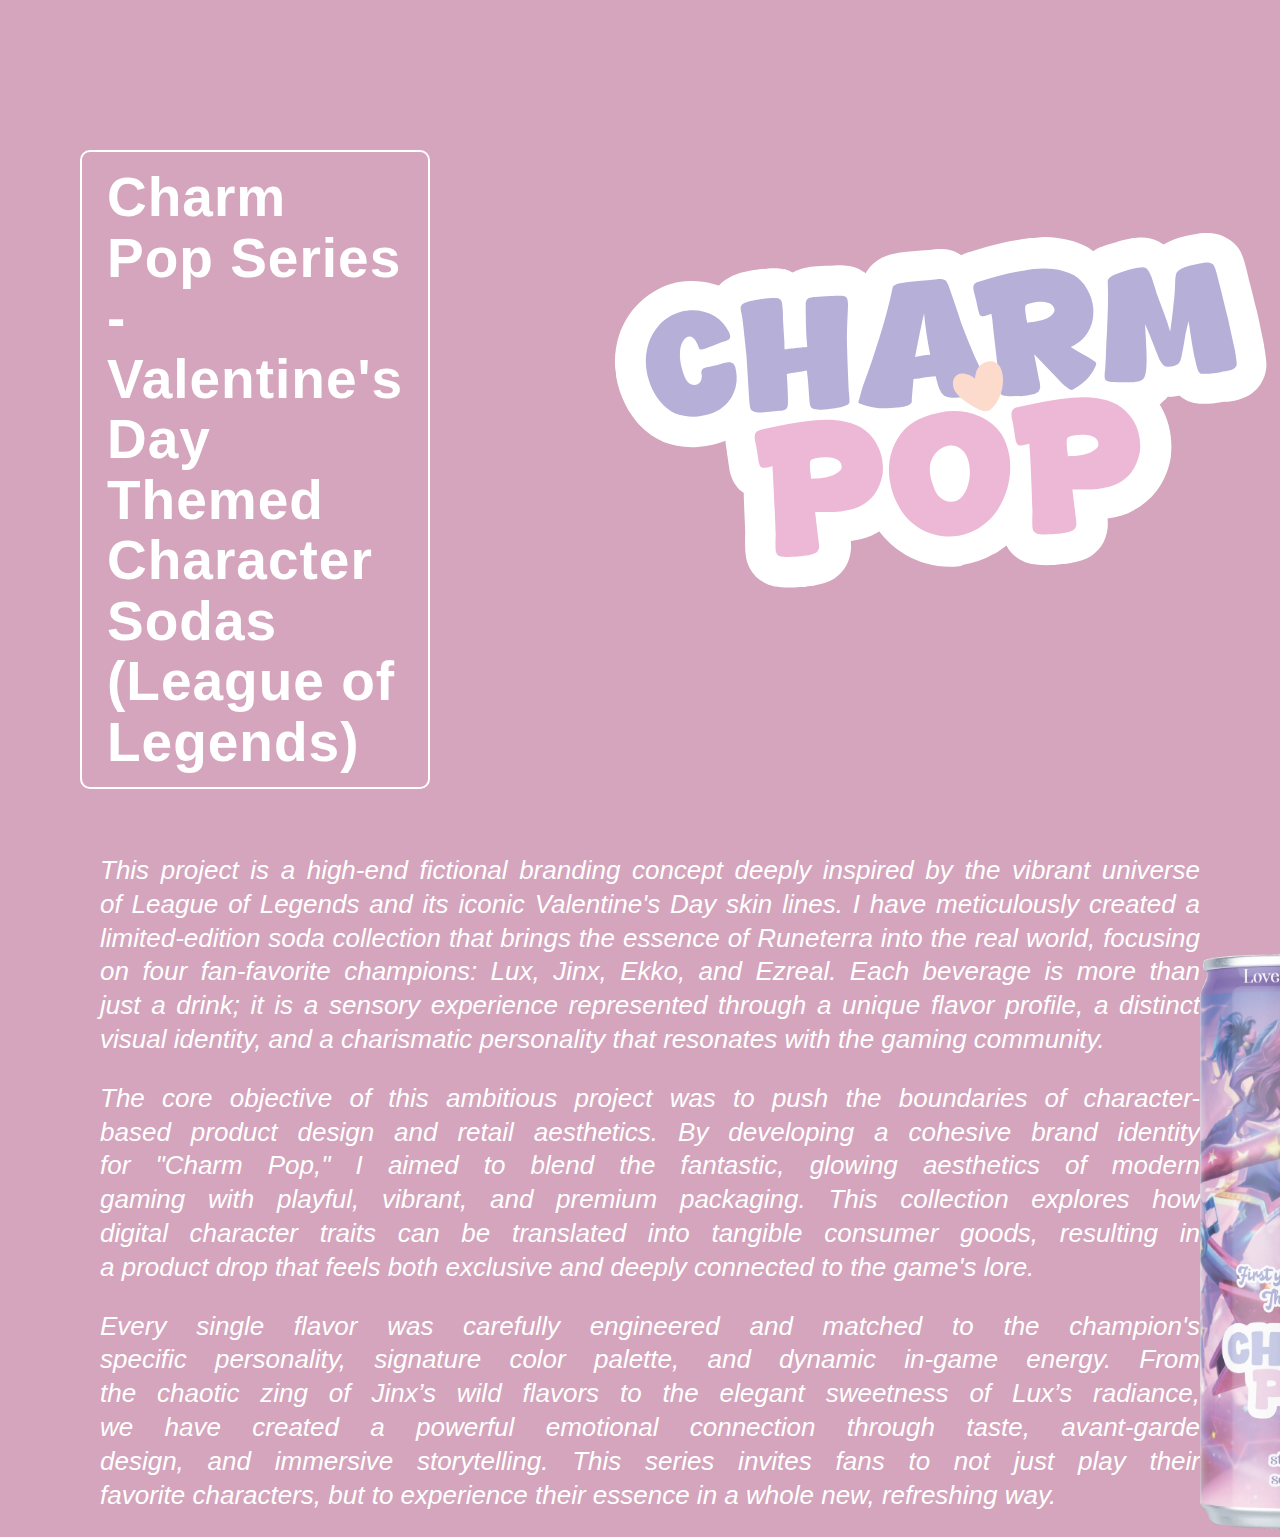
<file: index.html>
<!DOCTYPE html>
<html lang="en">
<head>
    <meta charset="UTF-8">
    <meta name="viewport" content="width=device-width, initial-scale=1.0">
    <title>Document</title>
    <link rel="stylesheet" href="style.css">
</head>
<body>
    <div class="page-container">
      <header class="top-section">
        <h1>
          Charm Pop Series - Valentine's Day Themed<br>
          Character Sodas (League of Legends)
        </h1>
        <img src="img/logo.svg" class="top-logo" alt="Logo">
      </header>
      <main class="bottom-section">
        <div class="text-column">
          <p>
            This project is a high-end fictional branding 
            concept deeply inspired by the vibrant universe
            of League of Legends and its iconic Valentine's 
            Day skin lines. I have meticulously created a 
            limited-edition soda collection that brings the 
            essence of Runeterra into the real world, focusing 
            on four fan-favorite champions: Lux, Jinx, Ekko, and 
            Ezreal. Each beverage is more than just a drink; it 
            is a sensory experience represented through a unique 
            flavor profile, a distinct visual identity, and a 
            charismatic personality that resonates with the gaming 
            community.
    </p>
          </p>
          <p>
            The core objective of this ambitious project was to 
            push the boundaries of character-based product design 
            and retail aesthetics. By developing a cohesive brand 
            identity for "Charm Pop," I aimed to blend the fantastic, 
            glowing aesthetics of modern gaming with playful, vibrant, 
            and premium packaging. This collection explores how digital 
            character traits can be translated into tangible consumer 
            goods, resulting in a product drop that feels both exclusive 
            and deeply connected to the game's lore.
          </p>
          <p>
            Every single flavor was carefully engineered and matched 
            to the champion's specific personality, signature color 
            palette, and dynamic in-game energy. From the chaotic 
            zing of Jinx’s wild flavors to the elegant sweetness of 
            Lux’s radiance, we have created a powerful emotional 
            connection through taste, avant-garde design, and 
            immersive storytelling. This series invites fans to not 
            just play their favorite characters, but to experience 
            their essence in a whole new, refreshing way.
          </p>
        </div>
      <div class="soda-shelf">
        <a href="jinx.html" class="soda-link">
          <img src="img/jinx_soda.webp" alt="Jinx Soda" class="soda-img"> 
        </a>
        <a href="ezreal.html" class="soda-link">
          <img src="img/ezreal_soda.webp" alt="Ezreal Soda" class="soda-img big-bottle">
        </a>
        <a href="lux.html" class="soda-link">
          <img src="img/lux_soda.webp" alt="Lux Soda" class="soda-img big-bottle">
        </a>
        <a href="ekko.html" class="soda-link">
          <img src="img/ekko_soda.webp" alt="Ekko Soda" class="soda-img">
        </a>
      </div>
      </main>  
    </div>
</body>
</html>
</file>
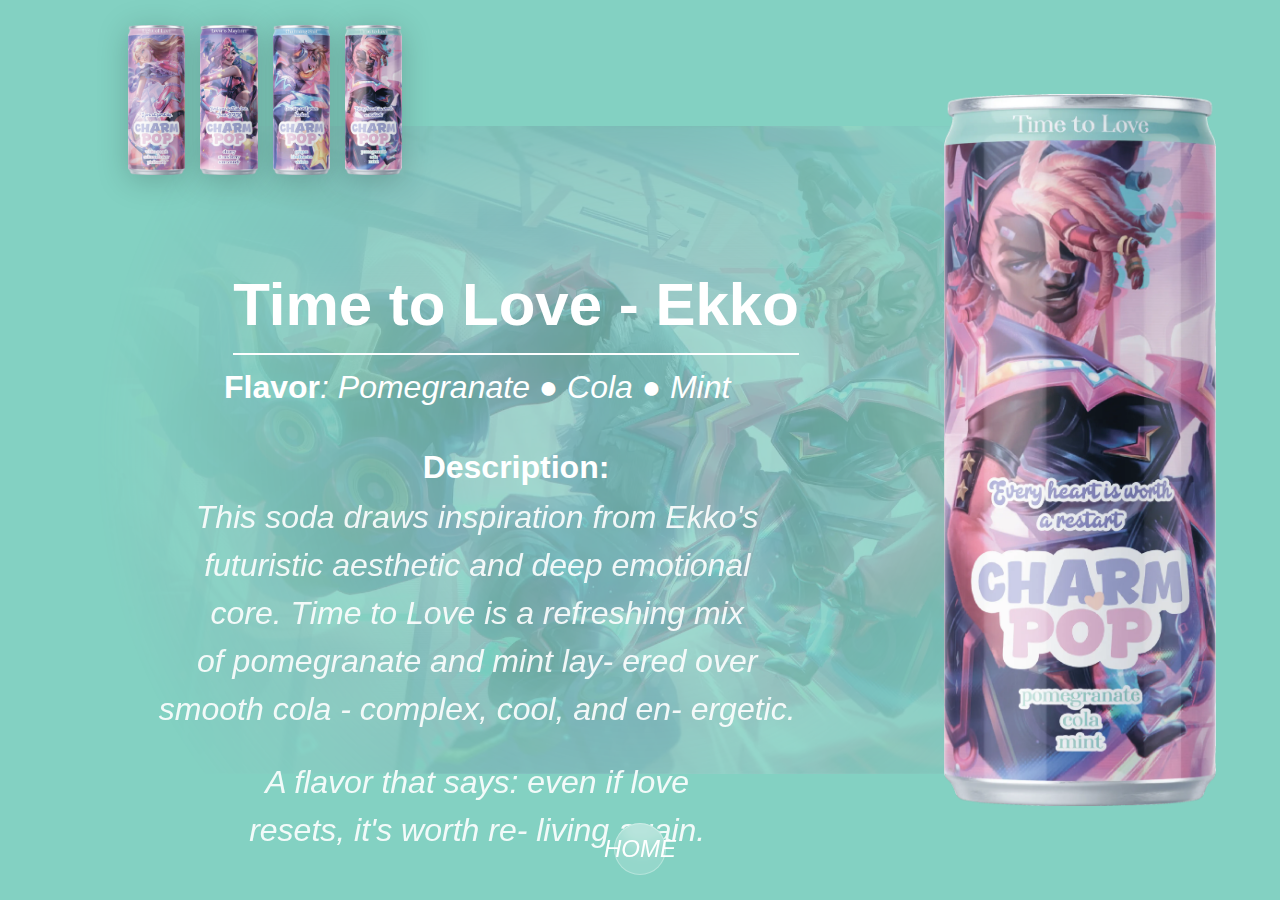
<file: ekko.html>
<!DOCTYPE html>
<html lang="en">
<head>
    <meta charset="UTF-8">
    <meta name="viewport" content="width=device-width, initial-scale=1.0">
    <title>Document</title>
    <link rel="stylesheet" href="style.css">
</head>
<body>
    <div class="ekko-product-page">
        <div class="image-side">
            <img src="img/ekko_soda.webp" class="product_can" alt="Ekko Soda">
        </div>
        <div class="ekko-info-block">
            <div class="product-nav">
                <a href="lux.html" class="nav-icon"><img src="img/lux_soda.webp" alt="Lux"></a>
                <a href="jinx.html" class="nav-icon"><img src="img/jinx_soda.webp" alt="Jinx"></a>
                <a href="ezreal.html" class="nav-icon"><img src="img/ezreal_soda.webp" alt="Ezreal"></a>
                <a href="ekko.html" class="nav-icon"><img src="img/ekko_soda.webp" alt="Ekko"></a>
            </div>   
            <h2>Time to Love - Ekko</h2>
            <p>
                <b>Flavor</b>: Pomegranate ● Cola ● Mint
            </p>
            <h3>
                Description:
            </h3>
            <p class="description-text">
                This soda draws inspiration from Ekko's 
                futuristic aesthetic and deep emotional core. 
                Time to Love is a refreshing mix of 
                pomegranate and mint lay- ered over smooth 
                cola - complex, cool, and en- ergetic.
            </p>
            <p class="description-text">
                A flavor that says: even if love resets, 
                it's worth re- living again.
            </p>
        </div>
    </div>
    <a href="index.html" class="home-button">
    <span class="home-icon">HOME</span> 
    </a>
</body>
</html>
</file>
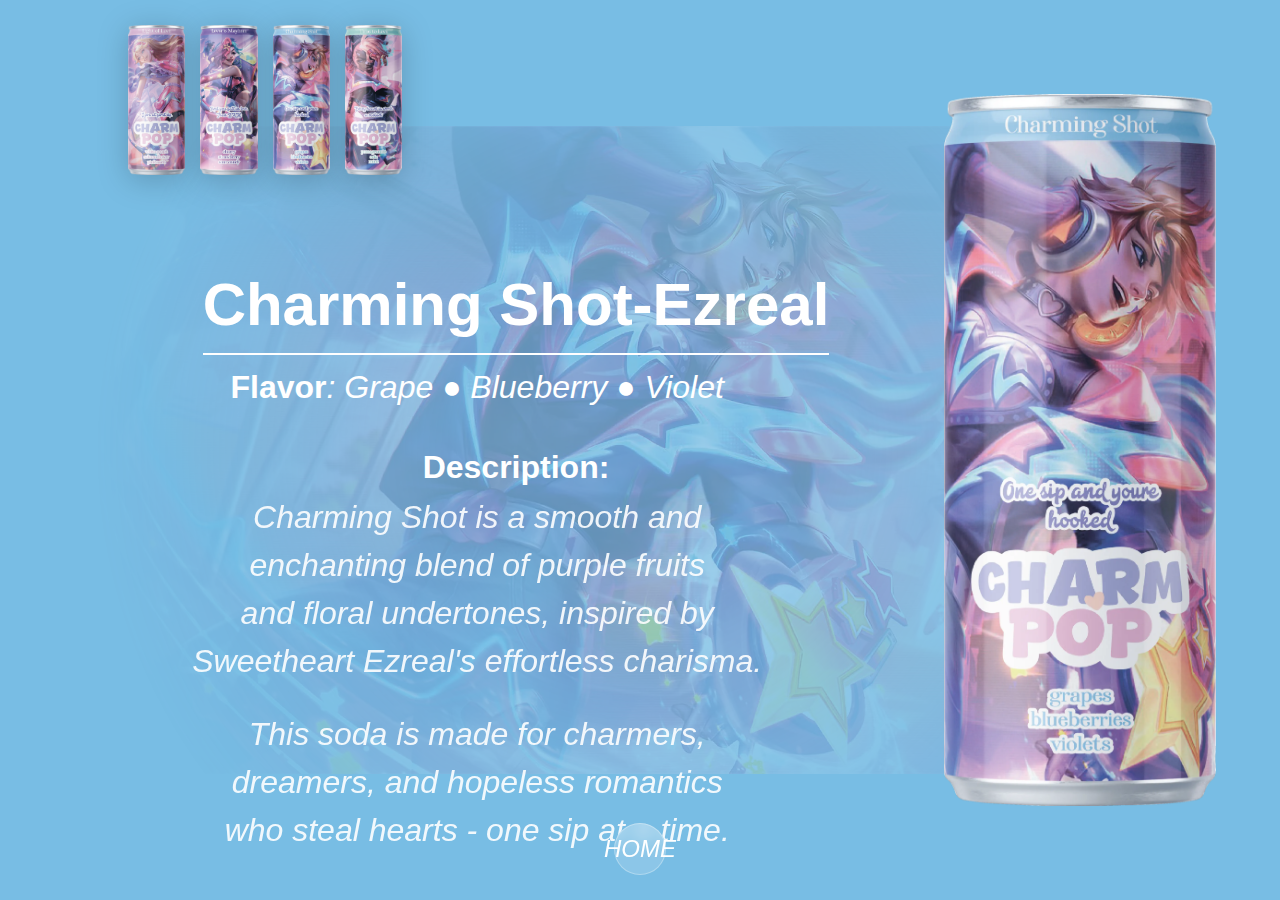
<file: ezreal.html>
<!DOCTYPE html>
<html lang="en">
<head>
    <meta charset="UTF-8">
    <meta name="viewport" content="width=device-width, initial-scale=1.0">
    <title>Document</title>
    <link rel="stylesheet" href="style.css">
</head>
<body>
    <div class="ezreal-product-page">
        <div class="image-side">
            <img src="img/ezreal_soda.webp" class="product_can" alt="Ezreal Soda">
        </div>
        <div class="ezreal-info-block">
            <div class="product-nav">
                <a href="lux.html" class="nav-icon"><img src="img/lux_soda.webp" alt="Lux"></a>
                <a href="jinx.html" class="nav-icon"><img src="img/jinx_soda.webp" alt="Jinx"></a>
                <a href="ezreal.html" class="nav-icon"><img src="img/ezreal_soda.webp" alt="Ezreal"></a>
                <a href="ekko.html" class="nav-icon"><img src="img/ekko_soda.webp" alt="Ekko"></a>
            </div>   
            <h2>Charming Shot-Ezreal</h2>
            <p>
                <b>Flavor</b>: Grape ● Blueberry ● Violet
            </p>
            <h3>
                Description:
            </h3>
            <p class="description-text">
                Charming Shot is a smooth and enchanting
                blend of purple fruits and floral undertones, 
                inspired by Sweetheart Ezreal's effortless 
                charisma.
            </p>
            <p class="description-text">
                This soda is made for charmers, dreamers, 
                and hopeless romantics who steal hearts - 
                one sip at a time.
            </p>
        </div>
    </div>
    <a href="index.html" class="home-button">
    <span class="home-icon">HOME</span> 
    </a>
</body>
</html>
</file>
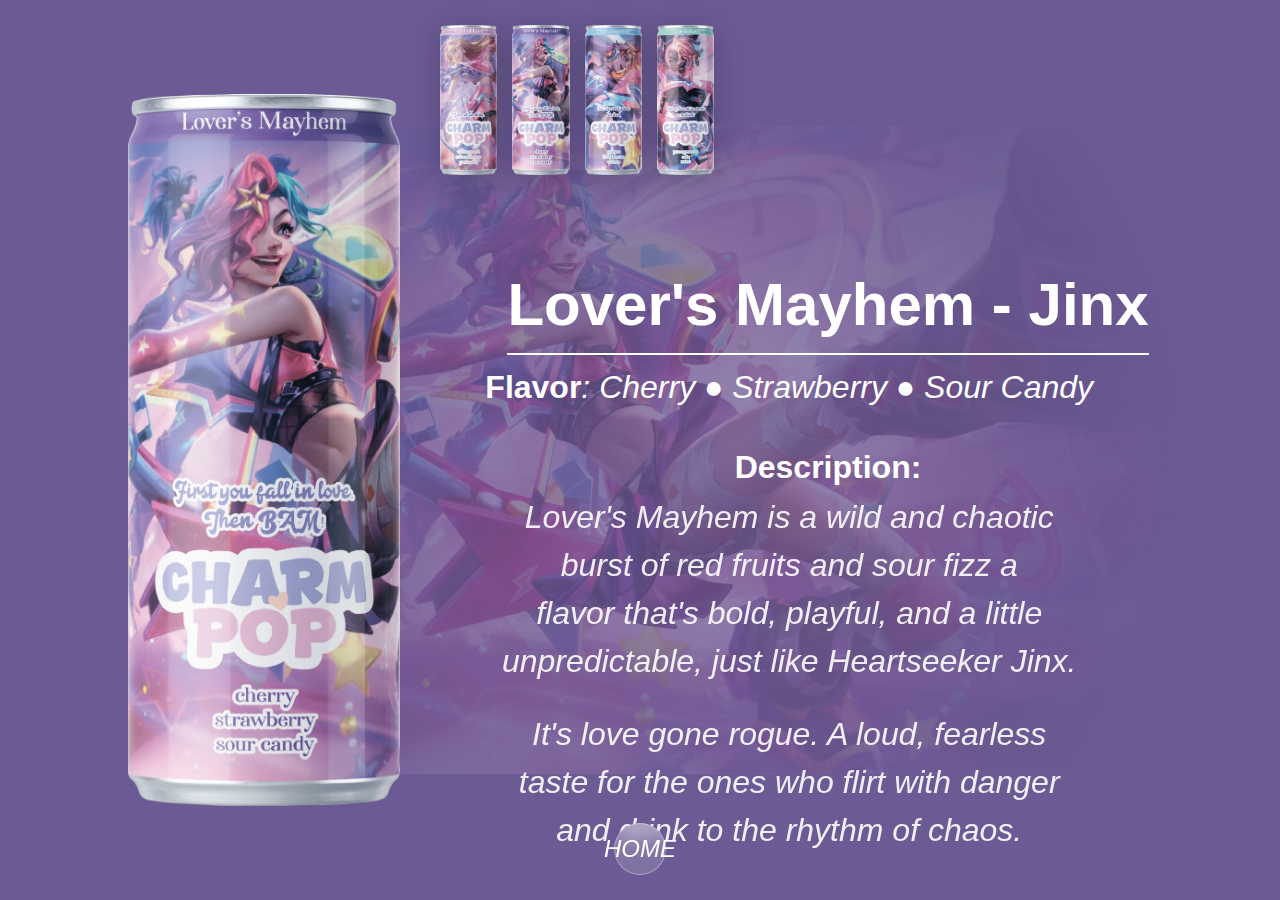
<file: jinx.html>
<!DOCTYPE html>
<html lang="en">
<head>
    <meta charset="UTF-8">
    <meta name="viewport" content="width=device-width, initial-scale=1.0">
    <title>Document</title>
    <link rel="stylesheet" href="style.css">
</head>
<body>
    <div class="jinx-product-page">
        <div class="image-side">
            <img src="img/jinx_soda.webp" class="product_can" alt="Jinx Soda">
        </div>
        <div class="jinx-info-block">
            <div class="product-nav">
                <a href="lux.html" class="nav-icon"><img src="img/lux_soda.webp" alt="Lux"></a>
                <a href="jinx.html" class="nav-icon"><img src="img/jinx_soda.webp" alt="Jinx"></a>
                <a href="ezreal.html" class="nav-icon"><img src="img/ezreal_soda.webp" alt="Ezreal"></a>
                <a href="ekko.html" class="nav-icon"><img src="img/ekko_soda.webp" alt="Ekko"></a>
            </div>   
            <h2>Lover's Mayhem - Jinx</h2>
            <p>
                <b>Flavor</b>: Cherry ● Strawberry ● Sour Candy
            </p>
            <h3>
                Description:
            </h3>
            <p class="description-text">
                Lover's Mayhem is a wild and chaotic burst of
                red fruits and sour fizz a flavor that's bold,
                playful, and a little unpredictable, just like
                Heartseeker Jinx.
            </p>
            <p class="description-text">
                It's love gone rogue. A loud, fearless
                taste for the ones who flirt with danger and
                drink to the rhythm of chaos.
            </p>
        </div>
    </div>
    <a href="index.html" class="home-button">
    <span class="home-icon">HOME</span> 
    </a>
</body>
</html>
</file>
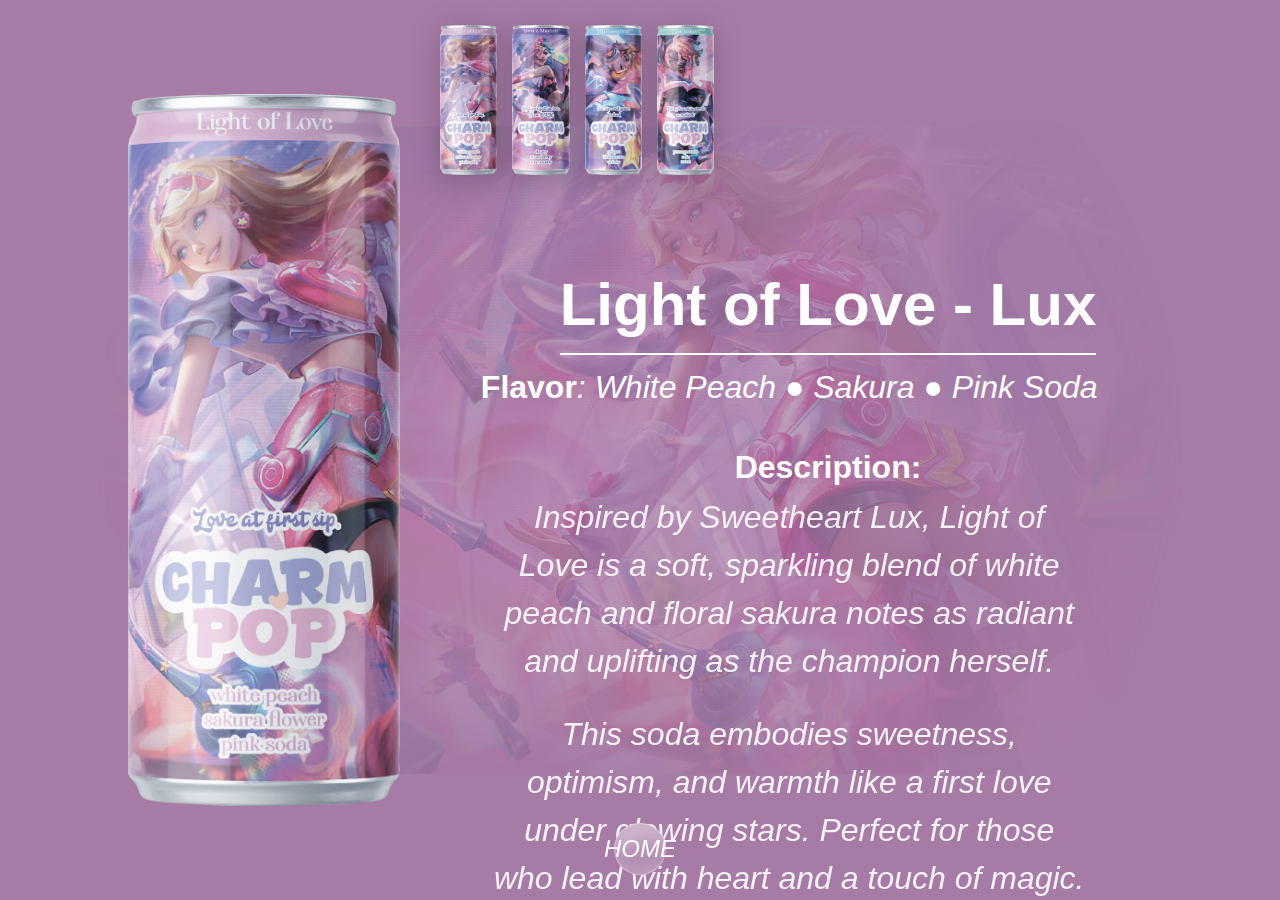
<file: lux.html>
<!DOCTYPE html>
<html lang="en">
<head>
    <meta charset="UTF-8">
    <meta name="viewport" content="width=device-width, initial-scale=1.0">
    <title>Document</title>
    <link rel="stylesheet" href="style.css">
</head>
<body>
    <div class="lux-product-page">
        <div class="image-side">
            <img src="img/lux_soda.webp" class="product_can" alt="Lux Soda">
        </div>
        <div class="lux-info-block">
            <div class="product-nav">
                <a href="lux.html" class="nav-icon"><img src="img/lux_soda.webp" alt="Lux"></a>
                <a href="jinx.html" class="nav-icon"><img src="img/jinx_soda.webp" alt="Jinx"></a>
                <a href="ezreal.html" class="nav-icon"><img src="img/ezreal_soda.webp" alt="Ezreal"></a>
                <a href="ekko.html" class="nav-icon"><img src="img/ekko_soda.webp" alt="Ekko"></a>
            </div>   
            <h2>Light of Love - Lux</h2>
            <p>
                <b>Flavor</b>: White Peach ● Sakura ● Pink Soda
            </p>
            <h3>
                Description:
            </h3>
            <p class="description-text">
                Inspired by Sweetheart Lux, Light of Love is a soft, 
                sparkling blend of white peach and floral sakura notes 
                as radiant and uplifting as the champion herself.
            </p>
            <p class="description-text">
                This soda embodies sweetness, optimism, and warmth 
                like a first love under glowing stars. Perfect for those 
                who lead with heart and a touch of magic.
            </p>
        </div>
    </div>
    <a href="index.html" class="home-button">
    <span class="home-icon">HOME</span> 
    </a>
</body>
</html>
</file>
<file: style.css>
html {
    scroll-behavior: smooth;
}

body {
    background-color: #d4a5bc;
    color: white;
    font-family: 'Roboto', sans-serif;
    font-style: italic;
    line-height: 1.6;
    margin: 0;
}

.page-container {
    display: flex;
    flex-direction: column;
    gap: 30px;
    padding: 0 50px;
}

.top-section {
    display: flex;
    justify-content: flex-start;
    align-items: center;
    width: 100%;
}

h1 {
    font-family: 'Montserrat', sans-serif;
    border: 2px solid white;
    padding: 15px 25px;
    border-radius: 10px;
    font-weight: 600;
    letter-spacing: 1px;
    font-size: 55px;
    line-height: 1.1;
    font-style: normal;
    display: table;
    max-width: 1300px;
    margin: 0;
    margin-left: 30px;
    margin-top: 150px;
}

.top-logo {
    width: 650px;
    margin-left: 190px;
    margin-top: 30px;
    transform: rotate(-5deg);
}

.bottom-section {
    display: flex;
    justify-content: space-between;
    align-items: flex-start;
    width: 100%;
}

.text-column {
    margin-top: 20px;
    flex-shrink: 0;
    padding-right: 0;
    max-width: 1100px;
}

p {
    font-family: 'Montserrat', sans-serif;
    font-style: italic;
    font-size: 26px;
    font-weight: 500;
    margin-top: 15px;  
    margin-bottom: 25px;
    line-height: 1.3;
    padding-left: 50px;
    max-width: none;
    width: 100%;
    text-wrap: balance;
    hyphens: auto;
    -webkit-hyphens: auto;
    text-align: justify;
    text-justify: inter-word;
}

.soda-shelf {
    display: flex;
    align-items: flex-end;
    gap: 20px;
    margin-top: 30px;
    margin-left: 50px;
}

.soda-img {
    width: 220px;
    transition: 0.3s ease;
    cursor: pointer;
}

.big-bottle {
    width: 260px;
}

.soda-img:hover {
    transform: scale(1.1);
}

.lux-product-page {
    display: flex;
    align-items: center;    
    justify-content: space-between; 
    min-height: 100vh;
    padding: 0 5% 0 10%;      
    box-sizing: border-box;
    gap: 40px;
    position: relative;
    background-color: #a67ba5;
    overflow: hidden;
}

.lux-product-page::before {
    content: "";
    position: absolute;
    top: 0;
    left: 0;
    width: 100%;
    height: 100%;
    background-image: url('img/lux_background.webp');
    background-size: 90%;
    background-position: center;
    background-repeat: no-repeat;
    -webkit-mask-image: radial-gradient(circle, rgba(0,0,0,1) 20%, rgba(0,0,0,0) 70%);
    mask-image: radial-gradient(circle, rgba(0,0,0,1) 20%, rgba(0,0,0,0) 70%);
    opacity: 0.25;
    z-index: 1;
}
.lux-product-page .image-side,
.lux-info-block {
    position: relative;
    z-index: 2;
}

.lux-product-page .image-side {
    flex: 0 0 25%;
    display: flex;
}

.lux-product-page .product_can {
    width: 100%;
    max-width: 365px;
    margin-left: 0px;       
    margin-top: 0px;
    flex-shrink: 0;
    transition: 0.3s ease;
}

.lux-info-block {
    flex: 1;
    max-width: 1400px;
    width: 100%;
    max-height: 800px;
    height: 100%;
    margin-left: 0;     
    margin-top: -50px;
    text-align: center;     
}

.lux-info-block p {
    font-family: 'Montserrat', sans-serif;
    font-size: 32px;
    line-height: 1.4;
    padding-left: 0 !important; 
    text-align: center !important; 
    margin-bottom: 25px;
    margin-top: 0;
    max-width: 90%;
}

.lux-info-block .description-text {
    font-size: 32px;
    line-height: 1.5;
    font-style: italic;
    opacity: 0.9;
}

.lux-info-block h2 {
    font-size: 60px;
    display: inline-block;
    font-family: 'Montserrat', sans-serif;
    font-style: normal;
    border-bottom: 2px solid white;
    margin-bottom: 10px;
    font-weight: 600;
}

.lux-info-block h3 {
    font-size: 32px;
    font-family: 'Montserrat', sans-serif;
    font-style: normal;
    margin-bottom: 0;
}
 
b {
    font-style: normal;
}

.product_can {
    display: flex;
    align-items: flex-end;
    width: 350px;
    transition: 0.3s ease;
    cursor: pointer;
}

.product_can:hover {
    transform: scale(1.1);
}

.jinx-product-page {
    display: flex;
    align-items: center;    
    justify-content: space-between; 
    min-height: 100vh;
    padding: 0 5% 0 10%;      
    box-sizing: border-box;
    gap: 40px;
    position: relative;
    background-color: #6b5a94;
    overflow: hidden;
}

.jinx-product-page::before {
    content: "";
    position: absolute;
    top: 0;
    left: 0;
    width: 100%;
    height: 100%;
    background-image: url('img/jinx_background.webp');
    background-size: 90%;
    background-position: center;
    background-repeat: no-repeat;
    -webkit-mask-image: radial-gradient(circle, rgba(0,0,0,1) 20%, rgba(0,0,0,0) 70%);
    mask-image: radial-gradient(circle, rgba(0,0,0,1) 20%, rgba(0,0,0,0) 70%);
    opacity: 0.25;
    z-index: 1;
}
.jinx-product-page .image-side,
.jinx-info-block {
    position: relative;
    z-index: 2;
}

.jinx-product-page .image-side {
    flex: 0 0 25%;
    display: flex;
}

.jinx-product-page .product_can {
    width: 100%;
    max-width: 365px;
    margin-left: 0px;       
    margin-top: 0px;
    flex-shrink: 0;
    transition: 0.3s ease;
}

.jinx-info-block {
    flex: 1;
    max-width: 1400px;
    width: 100%;
    max-height: 800px;
    height: 100%;
    margin-left: 0;     
    margin-top: -50px;
    text-align: center;     
}

.jinx-info-block p {
    font-family: 'Montserrat', sans-serif;
    font-size: 32px;
    line-height: 1.4;
    padding-left: 0 !important; 
    text-align: center !important; 
    margin-bottom: 25px;
    margin-top: 0;
    max-width: 90%;
}

.jinx-info-block .description-text {
    font-size: 32px;
    line-height: 1.5;
    font-style: italic;
    opacity: 0.9;
}

.jinx-info-block h2 {
    font-size: 60px;
    display: inline-block;
    font-family: 'Montserrat', sans-serif;
    font-style: normal;
    border-bottom: 2px solid white;
    margin-bottom: 10px;
    font-weight: 600;
}

.jinx-info-block h3 {
    font-size: 32px;
    font-family: 'Montserrat', sans-serif;
    font-style: normal;
    margin-bottom: 0;
}

.ezreal-product-page {
    flex-direction: row-reverse;
    display: flex;
    align-items: center;    
    justify-content: space-between; 
    min-height: 100vh;
    padding: 0 5% 0 10%;      
    box-sizing: border-box;
    gap: 40px;
    position: relative;
    background-color: #78bde4;
    overflow: hidden;
}

.ezreal-product-page::before {
    content: "";
    position: absolute;
    top: 0;
    left: 0;
    width: 100%;
    height: 100%;
    background-image: url('img/ezreal_background.webp');
    background-size: 90%;
    background-position: center;
    background-repeat: no-repeat;
    -webkit-mask-image: radial-gradient(circle, rgba(0,0,0,1) 20%, rgba(0,0,0,0) 70%);
    mask-image: radial-gradient(circle, rgba(0,0,0,1) 20%, rgba(0,0,0,0) 70%);
    opacity: 0.25;
    z-index: 1;
}
.ezreal-product-page .image-side,
.ezreal-info-block {
    position: relative;
    z-index: 2;
}

.ezreal-product-page .image-side {
    flex: 0 0 25%;
    display: flex;
}

.ezreal-product-page .product_can {
    width: 100%;
    max-width: 365px;
    margin-left: 0px;       
    margin-top: 0px;
    flex-shrink: 0;
    transition: 0.3s ease;
}

.ezreal-info-block {
    flex: 1;
    max-width: 1400px;
    width: 100%;
    max-height: 800px;
    height: 100%;
    margin-left: 0;     
    margin-top: -50px;
    text-align: center;     
}

.ezreal-info-block p {
    font-family: 'Montserrat', sans-serif;
    font-size: 32px;
    line-height: 1.4;
    padding-left: 0 !important; 
    text-align: center !important; 
    margin-bottom: 25px;
    margin-top: 0;
    max-width: 90%;
}

.ezreal-info-block .description-text {
    font-size: 32px;
    line-height: 1.5;
    font-style: italic;
    opacity: 0.9;
}

.ezreal-info-block h2 {
    font-size: 60px;
    display: inline-block;
    font-family: 'Montserrat', sans-serif;
    font-style: normal;
    border-bottom: 2px solid white;
    margin-bottom: 10px;
    font-weight: 600;
}

.ezreal-info-block h3 {
    font-size: 32px;
    font-family: 'Montserrat', sans-serif;
    font-style: normal;
    margin-bottom: 0;
}

.ekko-product-page {
    flex-direction: row-reverse;
    display: flex;
    align-items: center;    
    justify-content: space-between; 
    min-height: 100vh;
    padding: 0 5% 0 10%;      
    box-sizing: border-box;
    gap: 40px;
    position: relative;
    background-color: #83d1c2;
    overflow: hidden;
}

.ekko-product-page::before {
    content: "";
    position: absolute;
    top: 0;
    left: 0;
    width: 100%;
    height: 100%;
    background-image: url('img/ekko_background.webp');
    background-size: 90%;
    background-position: center;
    background-repeat: no-repeat;
    -webkit-mask-image: radial-gradient(circle, rgba(0,0,0,1) 20%, rgba(0,0,0,0) 70%);
    mask-image: radial-gradient(circle, rgba(0,0,0,1) 20%, rgba(0,0,0,0) 70%);
    opacity: 0.25;
    z-index: 1;
}
.ekko-product-page .image-side,
.ekko-info-block {
    position: relative;
    z-index: 2;
}

.ekko-product-page .image-side {
    flex: 0 0 25%;
    display: flex;
}

.ekko-product-page .product_can {
    width: 100%;
    max-width: 365px;
    margin-left: 0px;       
    margin-top: 0px;
    flex-shrink: 0;
    transition: 0.3s ease;
}

.ekko-info-block {
    flex: 1;
    max-width: 1400px;
    width: 100%;
    max-height: 800px;
    height: 100%;
    margin-left: 0;     
    margin-top: -50px;
    text-align: center;     
}

.ekko-info-block p {
    font-family: 'Montserrat', sans-serif;
    font-size: 32px;
    line-height: 1.4;
    padding-left: 0 !important; 
    text-align: center !important; 
    margin-bottom: 25px;
    margin-top: 0;
    max-width: 90%;
}

.ekko-info-block .description-text {
    font-size: 32px;
    line-height: 1.5;
    font-style: italic;
    opacity: 0.9;
}

.ekko-info-block h2 {
    font-size: 60px;
    display: inline-block;
    font-family: 'Montserrat', sans-serif;
    font-style: normal;
    border-bottom: 2px solid white;
    margin-bottom: 10px;
    font-weight: 600;
}

.ekko-info-block h3 {
    font-size: 32px;
    font-family: 'Montserrat', sans-serif;
    font-style: normal;
    margin-bottom: 0;
}

.product-nav {
    display: flex;
    gap: 15px;     
    margin-bottom: 25px; 
    align-items: center;
}

.nav-icon {
    display: inline-block;
    transition: transform 0.3s ease, filter 0.3s ease;
}

.nav-icon img {
    height: 150px;
    width: auto;
    filter: drop-shadow(0 5px 15px rgba(0,0,0,0.2));
}

.nav-icon:hover {
    transform: scale(1.2);
}

.nav-icon.active img {
    filter: drop-shadow(0 0 10px white);
    transform: scale(1.1);
}

.home-button {
    position: fixed;
    bottom: 25px;
    left: 50%;
    transform: translateX(-50%);
    
    width: 50px;
    height: 50px;
    background: rgba(255, 255, 255, 0.15); 
    backdrop-filter: blur(8px);           
    
    border: 1px solid rgba(255, 255, 255, 0.3);
    border-radius: 50%;                   
    
    display: flex;
    align-items: center;
    justify-content: center;
    text-decoration: none;
    
    transition: all 0.3s cubic-bezier(0.4, 0, 0.2, 1);
    z-index: 999;
}

.home-icon {
    color: white;
    font-size: 24px;
    line-height: 1;
}

.home-button:hover {
    background: rgba(255, 255, 255, 0.3);
    transform: translateX(-50%) scale(1.1); 
    box-shadow: 0 0 20px rgba(255, 255, 255, 0.2);
}
</file>
